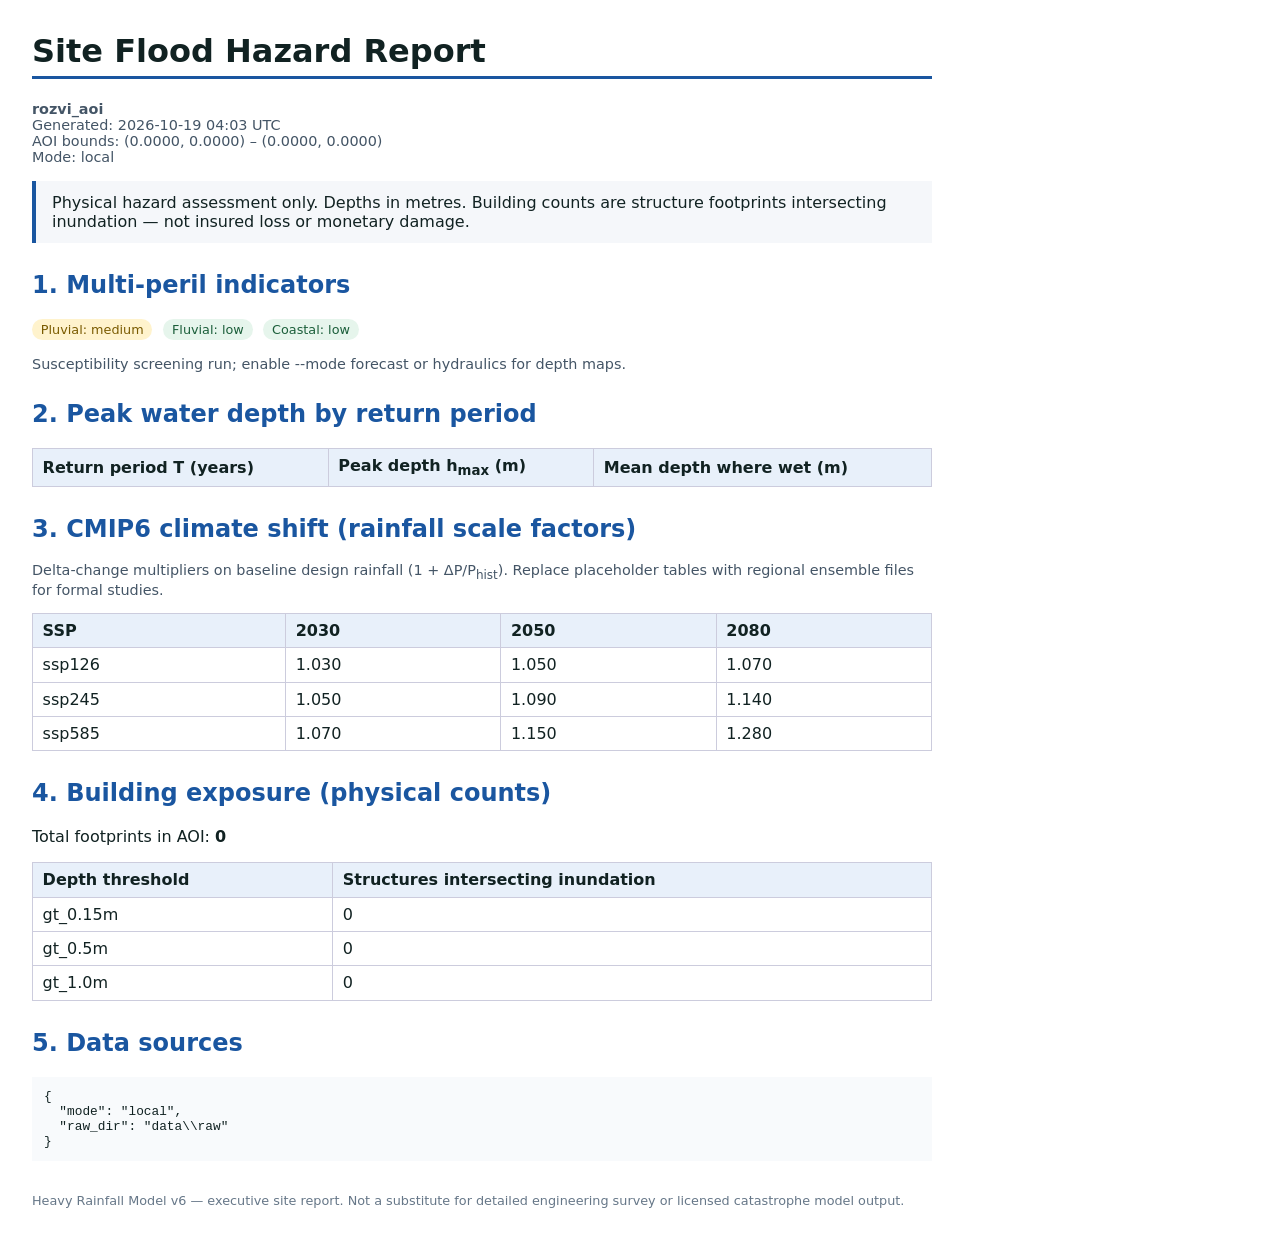
<file: outputs/reports/site_hazard_report.html>
<!DOCTYPE html>
<html lang="en">
<head>
<meta charset="utf-8"/>
<title>Site Flood Hazard Report — rozvi_aoi</title>
<style>
  body { font-family: system-ui, Segoe UI, sans-serif; margin: 2rem; color: #122; max-width: 900px; }
  h1 { border-bottom: 3px solid #1a56a0; padding-bottom: 0.4rem; }
  h2 { color: #1a56a0; margin-top: 1.75rem; }
  table { border-collapse: collapse; width: 100%; margin: 0.75rem 0 1.25rem; }
  th, td { border: 1px solid #ccd; padding: 0.45rem 0.6rem; text-align: left; }
  th { background: #e8f0fa; }
  .meta { color: #456; font-size: 0.9rem; }
  .pill { display: inline-block; padding: 0.2rem 0.55rem; border-radius: 999px; font-size: 0.8rem; margin-right: 0.35rem; }
  .high { background: #fde8e8; color: #8b1a1a; }
  .med { background: #fff3cd; color: #7a5b00; }
  .low { background: #e6f5ec; color: #1b5e3a; }
  .note { background: #f5f7fa; border-left: 4px solid #1a56a0; padding: 0.75rem 1rem; margin: 1rem 0; }
  footer { margin-top: 2rem; font-size: 0.8rem; color: #678; }
</style>
</head>
<body>
  <h1>Site Flood Hazard Report</h1>
  <p class="meta">
    <strong>rozvi_aoi</strong><br/>
    Generated: 2026-10-19 04:03 UTC<br/>
    AOI bounds: (0.0000, 0.0000) – (0.0000, 0.0000)<br/>
    Mode: local
  </p>

  <div class="note">
    Physical hazard assessment only. Depths in metres. Building counts are structure
    footprints intersecting inundation — not insured loss or monetary damage.
  </div>

  <h2>1. Multi-peril indicators</h2>
  <p>
    <span class="pill med">Pluvial: medium</span>
    <span class="pill low">Fluvial: low</span>
    <span class="pill low">Coastal: low</span>
  </p>
  <p class="meta">Susceptibility screening run; enable --mode forecast or hydraulics for depth maps.</p>

  <h2>2. Peak water depth by return period</h2>
  <table>
    <thead><tr><th>Return period T (years)</th><th>Peak depth h<sub>max</sub> (m)</th><th>Mean depth where wet (m)</th></tr></thead>
    <tbody>
    
    </tbody>
  </table>

  <h2>3. CMIP6 climate shift (rainfall scale factors)</h2>
  <p class="meta">Delta-change multipliers on baseline design rainfall (1 + ΔP/P<sub>hist</sub>). Replace placeholder tables with regional ensemble files for formal studies.</p>
  <table>
    <thead>
      <tr><th>SSP</th><th>2030</th><th>2050</th><th>2080</th></tr>
    </thead>
    <tbody>
    
      <tr><td>ssp126</td><td>1.030</td><td>1.050</td><td>1.070</td></tr>
    
      <tr><td>ssp245</td><td>1.050</td><td>1.090</td><td>1.140</td></tr>
    
      <tr><td>ssp585</td><td>1.070</td><td>1.150</td><td>1.280</td></tr>
    
    </tbody>
  </table>

  <h2>4. Building exposure (physical counts)</h2>
  <p>Total footprints in AOI: <strong>0</strong></p>
  <table>
    <thead><tr><th>Depth threshold</th><th>Structures intersecting inundation</th></tr></thead>
    <tbody>
    
      <tr><td>gt_0.15m</td><td>0</td></tr>
    
      <tr><td>gt_0.5m</td><td>0</td></tr>
    
      <tr><td>gt_1.0m</td><td>0</td></tr>
    
    </tbody>
  </table>

  <h2>5. Data sources</h2>
  <pre style="white-space:pre-wrap;font-size:0.8rem;background:#f8fafc;padding:0.75rem;">{
  "mode": "local",
  "raw_dir": "data\\raw"
}</pre>

  <footer>
    Heavy Rainfall Model v6 — executive site report. Not a substitute for detailed engineering survey or licensed catastrophe model output.
  </footer>
</body>
</html>
</file>
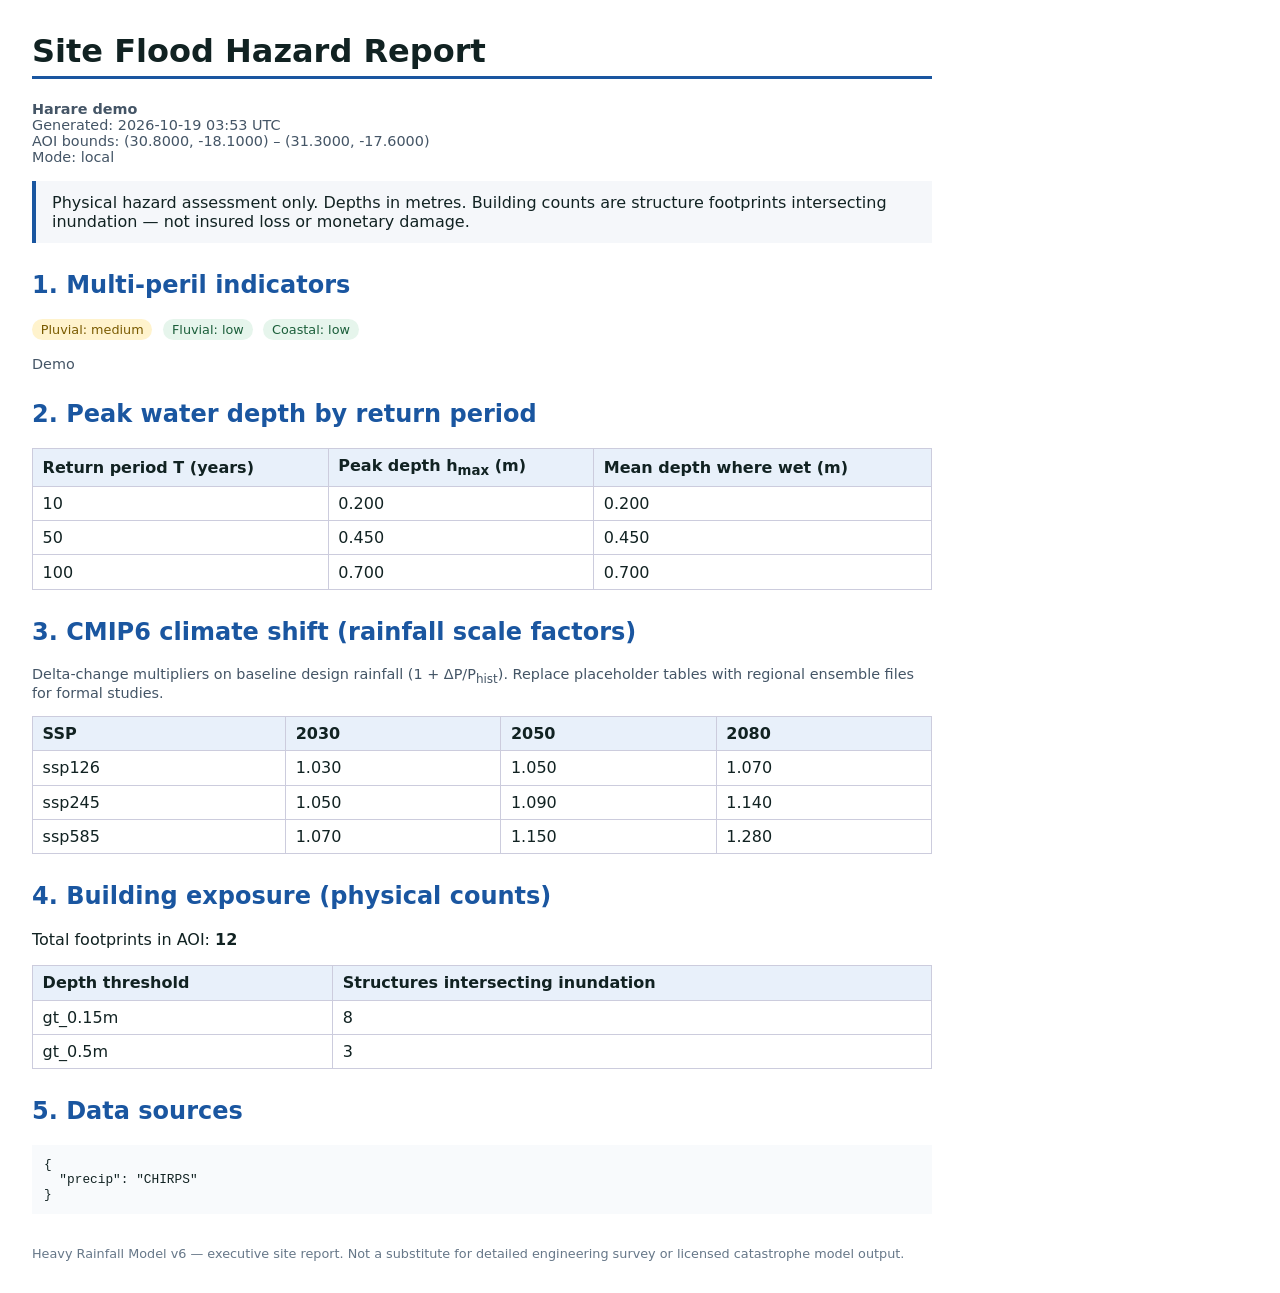
<file: outputs/reports_docx_test/site_hazard_report.html>
<!DOCTYPE html>
<html lang="en">
<head>
<meta charset="utf-8"/>
<title>Site Flood Hazard Report — Harare demo</title>
<style>
  body { font-family: system-ui, Segoe UI, sans-serif; margin: 2rem; color: #122; max-width: 900px; }
  h1 { border-bottom: 3px solid #1a56a0; padding-bottom: 0.4rem; }
  h2 { color: #1a56a0; margin-top: 1.75rem; }
  table { border-collapse: collapse; width: 100%; margin: 0.75rem 0 1.25rem; }
  th, td { border: 1px solid #ccd; padding: 0.45rem 0.6rem; text-align: left; }
  th { background: #e8f0fa; }
  .meta { color: #456; font-size: 0.9rem; }
  .pill { display: inline-block; padding: 0.2rem 0.55rem; border-radius: 999px; font-size: 0.8rem; margin-right: 0.35rem; }
  .high { background: #fde8e8; color: #8b1a1a; }
  .med { background: #fff3cd; color: #7a5b00; }
  .low { background: #e6f5ec; color: #1b5e3a; }
  .note { background: #f5f7fa; border-left: 4px solid #1a56a0; padding: 0.75rem 1rem; margin: 1rem 0; }
  footer { margin-top: 2rem; font-size: 0.8rem; color: #678; }
</style>
</head>
<body>
  <h1>Site Flood Hazard Report</h1>
  <p class="meta">
    <strong>Harare demo</strong><br/>
    Generated: 2026-10-19 03:53 UTC<br/>
    AOI bounds: (30.8000, -18.1000) – (31.3000, -17.6000)<br/>
    Mode: local
  </p>

  <div class="note">
    Physical hazard assessment only. Depths in metres. Building counts are structure
    footprints intersecting inundation — not insured loss or monetary damage.
  </div>

  <h2>1. Multi-peril indicators</h2>
  <p>
    <span class="pill med">Pluvial: medium</span>
    <span class="pill low">Fluvial: low</span>
    <span class="pill low">Coastal: low</span>
  </p>
  <p class="meta">Demo</p>

  <h2>2. Peak water depth by return period</h2>
  <table>
    <thead><tr><th>Return period T (years)</th><th>Peak depth h<sub>max</sub> (m)</th><th>Mean depth where wet (m)</th></tr></thead>
    <tbody>
    
      <tr><td>10</td><td>0.200</td><td>0.200</td></tr>
    
      <tr><td>50</td><td>0.450</td><td>0.450</td></tr>
    
      <tr><td>100</td><td>0.700</td><td>0.700</td></tr>
    
    </tbody>
  </table>

  <h2>3. CMIP6 climate shift (rainfall scale factors)</h2>
  <p class="meta">Delta-change multipliers on baseline design rainfall (1 + ΔP/P<sub>hist</sub>). Replace placeholder tables with regional ensemble files for formal studies.</p>
  <table>
    <thead>
      <tr><th>SSP</th><th>2030</th><th>2050</th><th>2080</th></tr>
    </thead>
    <tbody>
    
      <tr><td>ssp126</td><td>1.030</td><td>1.050</td><td>1.070</td></tr>
    
      <tr><td>ssp245</td><td>1.050</td><td>1.090</td><td>1.140</td></tr>
    
      <tr><td>ssp585</td><td>1.070</td><td>1.150</td><td>1.280</td></tr>
    
    </tbody>
  </table>

  <h2>4. Building exposure (physical counts)</h2>
  <p>Total footprints in AOI: <strong>12</strong></p>
  <table>
    <thead><tr><th>Depth threshold</th><th>Structures intersecting inundation</th></tr></thead>
    <tbody>
    
      <tr><td>gt_0.15m</td><td>8</td></tr>
    
      <tr><td>gt_0.5m</td><td>3</td></tr>
    
    </tbody>
  </table>

  <h2>5. Data sources</h2>
  <pre style="white-space:pre-wrap;font-size:0.8rem;background:#f8fafc;padding:0.75rem;">{
  "precip": "CHIRPS"
}</pre>

  <footer>
    Heavy Rainfall Model v6 — executive site report. Not a substitute for detailed engineering survey or licensed catastrophe model output.
  </footer>
</body>
</html>
</file>
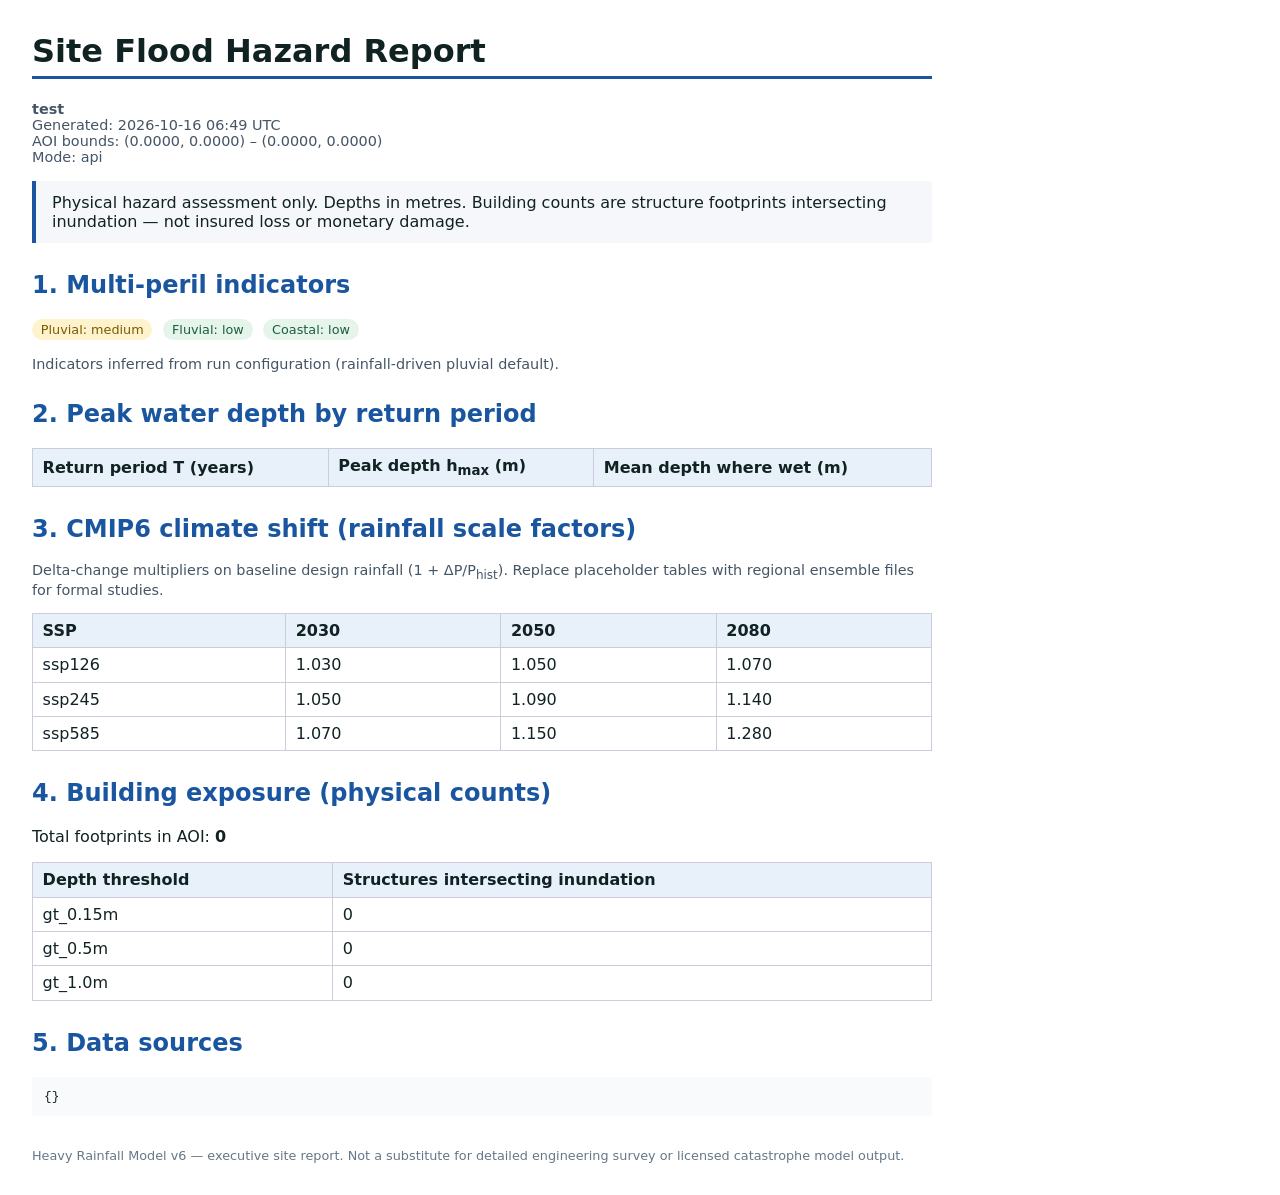
<file: outputs/reports_test/site_hazard_report.html>
<!DOCTYPE html>
<html lang="en">
<head>
<meta charset="utf-8"/>
<title>Site Flood Hazard Report — test</title>
<style>
  body { font-family: system-ui, Segoe UI, sans-serif; margin: 2rem; color: #122; max-width: 900px; }
  h1 { border-bottom: 3px solid #1a56a0; padding-bottom: 0.4rem; }
  h2 { color: #1a56a0; margin-top: 1.75rem; }
  table { border-collapse: collapse; width: 100%; margin: 0.75rem 0 1.25rem; }
  th, td { border: 1px solid #ccd; padding: 0.45rem 0.6rem; text-align: left; }
  th { background: #e8f0fa; }
  .meta { color: #456; font-size: 0.9rem; }
  .pill { display: inline-block; padding: 0.2rem 0.55rem; border-radius: 999px; font-size: 0.8rem; margin-right: 0.35rem; }
  .high { background: #fde8e8; color: #8b1a1a; }
  .med { background: #fff3cd; color: #7a5b00; }
  .low { background: #e6f5ec; color: #1b5e3a; }
  .note { background: #f5f7fa; border-left: 4px solid #1a56a0; padding: 0.75rem 1rem; margin: 1rem 0; }
  footer { margin-top: 2rem; font-size: 0.8rem; color: #678; }
</style>
</head>
<body>
  <h1>Site Flood Hazard Report</h1>
  <p class="meta">
    <strong>test</strong><br/>
    Generated: 2026-10-16 06:49 UTC<br/>
    AOI bounds: (0.0000, 0.0000) – (0.0000, 0.0000)<br/>
    Mode: api
  </p>

  <div class="note">
    Physical hazard assessment only. Depths in metres. Building counts are structure
    footprints intersecting inundation — not insured loss or monetary damage.
  </div>

  <h2>1. Multi-peril indicators</h2>
  <p>
    <span class="pill med">Pluvial: medium</span>
    <span class="pill low">Fluvial: low</span>
    <span class="pill low">Coastal: low</span>
  </p>
  <p class="meta">Indicators inferred from run configuration (rainfall-driven pluvial default).</p>

  <h2>2. Peak water depth by return period</h2>
  <table>
    <thead><tr><th>Return period T (years)</th><th>Peak depth h<sub>max</sub> (m)</th><th>Mean depth where wet (m)</th></tr></thead>
    <tbody>
    
    </tbody>
  </table>

  <h2>3. CMIP6 climate shift (rainfall scale factors)</h2>
  <p class="meta">Delta-change multipliers on baseline design rainfall (1 + ΔP/P<sub>hist</sub>). Replace placeholder tables with regional ensemble files for formal studies.</p>
  <table>
    <thead>
      <tr><th>SSP</th><th>2030</th><th>2050</th><th>2080</th></tr>
    </thead>
    <tbody>
    
      <tr><td>ssp126</td><td>1.030</td><td>1.050</td><td>1.070</td></tr>
    
      <tr><td>ssp245</td><td>1.050</td><td>1.090</td><td>1.140</td></tr>
    
      <tr><td>ssp585</td><td>1.070</td><td>1.150</td><td>1.280</td></tr>
    
    </tbody>
  </table>

  <h2>4. Building exposure (physical counts)</h2>
  <p>Total footprints in AOI: <strong>0</strong></p>
  <table>
    <thead><tr><th>Depth threshold</th><th>Structures intersecting inundation</th></tr></thead>
    <tbody>
    
      <tr><td>gt_0.15m</td><td>0</td></tr>
    
      <tr><td>gt_0.5m</td><td>0</td></tr>
    
      <tr><td>gt_1.0m</td><td>0</td></tr>
    
    </tbody>
  </table>

  <h2>5. Data sources</h2>
  <pre style="white-space:pre-wrap;font-size:0.8rem;background:#f8fafc;padding:0.75rem;">{}</pre>

  <footer>
    Heavy Rainfall Model v6 — executive site report. Not a substitute for detailed engineering survey or licensed catastrophe model output.
  </footer>
</body>
</html>
</file>
